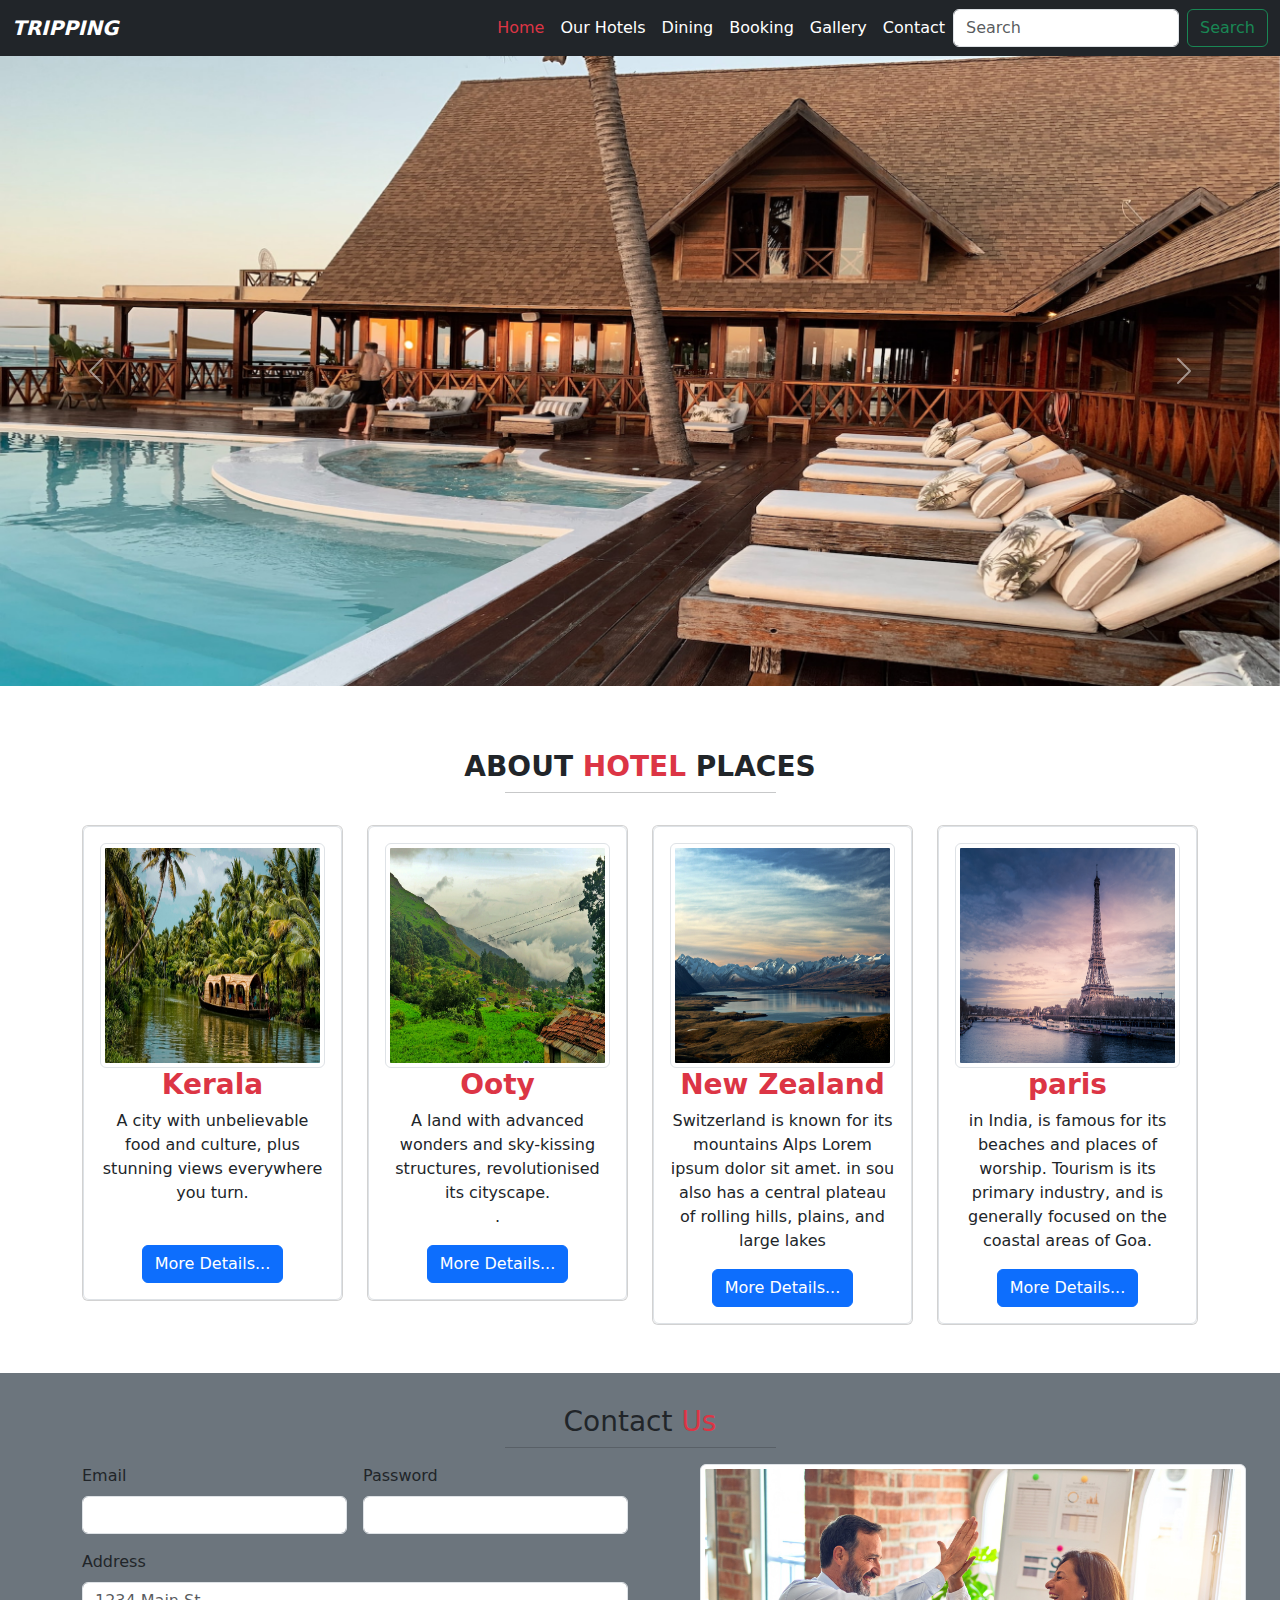
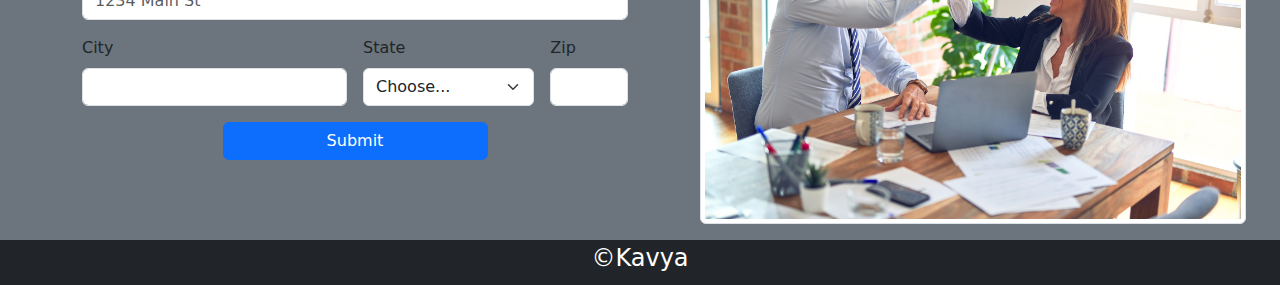
<file: index.html>
<!DOCTYPE html>
<html lang="en">

<head>
  <meta charset="UTF-8">
  <meta name="viewport" content="width=device-width, initial-scale=1.0">
  <title>Tripping Hotel</title>
  <link rel="stylesheet" href="index.css">
  <link rel="stylesheet" href="https://cdn.jsdelivr.net/npm/bootstrap@5.2.3/dist/css/bootstrap.min.css">
  <style>
    .card:hover{
      background-color:blueviolet;
      color:black;
      transform: scale(1.1);
    }
    .nav-item:hover{
      color: red;
    }
  </style>
</head>
<body>
  <nav class="navbar navbar-expand-lg bg-dark sticky-top">
    <div class="container-fluid">
      <a class="navbar-brand fs-0 fw-bold   text-white" href="#"><em>TRIPPING</em></a>
      <button class="navbar-toggler" type="button" data-bs-toggle="collapse" data-bs-target="#navbarTogglerDemo02"
        aria-controls="navbarTogglerDemo02" aria-expanded="false" aria-label="Toggle navigation">
        <span class="navbar-toggler-icon"></span>
      </button>
      <div class="collapse navbar-collapse " id="navbarTogglerDemo02">
        <ul class="navbar-nav ms-auto mb-2 mb-lg-0 fs-6 text-center ">
          <li class="nav-item">
            <a class="nav-link active text-danger " aria-current="page" href="index.html">Home</a>
          </li>
          <li class="nav-item ">
            <a class="nav-link active text-white" href="hotels.html">Our Hotels</a>
          </li>
          <li class="nav-item">
            <a class="nav-link active text-white" href="dining.html">Dining</a>
          </li>
          <li class="nav-item">
            <a class="nav-link active text-white" href="booking.html">Booking</a>
          </li>
          <li class="nav-item">
            <a class="nav-link active text-white" href="gallery.html">Gallery</a>
          </li>
          <li class="nav-item">
            <a class="nav-link active text-white" href="contact.html">Contact</a>
          </li>
        </ul>
        <form class="d-flex" role="search">
          <input class="form-control me-2" type="search" placeholder="Search" aria-label="Search">
          <button class="btn btn-outline-success" type="submit">Search</button>
        </form>
      </div>
    </div>
  </nav>

  <!-- coarosel starts here  -->
  <div id="carouselExampleControls" class="carousel slide" data-bs-ride="carousel">
    <div class="carousel-inner">
      <div class="carousel-item active">
        <img src="./images/cou1.jpg" class="d-block w-100" alt="paris_image" id="img1">
      </div>
      <div class="carousel-item">
        <img src="./images/cou2.jpg" class="d-block w-100" alt="sea_image" id="img1">
      </div>
      <div class="carousel-item">
        <img src="./images/cou3.jpg" class="d-block w-100" alt="wine_image" id="img1">
      </div>
      <div class="carousel-item">
        <img src="./images/cou4.jpg" class="d-block w-100" alt="bed_image" id="img1">
      </div>
    </div>
    <button class="carousel-control-prev" type="button" data-bs-target="#carouselExampleControls" data-bs-slide="prev">
      <span class="carousel-control-prev-icon" aria-hidden="true"></span>
      <span class="visually-hidden">Previous</span>
    </button>
    <button class="carousel-control-next" type="button" data-bs-target="#carouselExampleControls" data-bs-slide="next">
      <span class="carousel-control-next-icon" aria-hidden="true"></span>
      <span class="visually-hidden">Next</span>
    </button>
  </div>

  <section class="services mt-5" id="Services">
    <div class="container">
      <div class="text-center p-3">
        <h3  class="fs-3 fw-bold">
          ABOUT <span class="text-danger">HOTEL</span> PLACES
        </h3>
        <hr class="w-25 m-auto">
      </div>
      <div class="row mt-3">
        <div class="col-sm-12 col-md-3 col-lg-3 col-12">
          <div class="card">
            <div class="card-body text-center img-thumbnail">
              <img src="./images/kerala.jpg" alt="" class="img-fluid img-thumbnail">
              <h5 class="card-title text-danger fs-3 fw-bold">Kerala</h5>
              <p class="card-text">A city with unbelievable food and culture, plus stunning views everywhere you turn.
                <br><br></p>
              <a href="kerala.html" class="btn btn-primary">More Details...</a>
            </div>
          </div>
        </div>
        <div class="col-sm-12 col-md-3 col-lg-3 col-12">
          <div class="card">
            <div class="card-body text-center img-thumbnail">
              <img src="./images/ooty.jpg" alt="" class="img-fluid img-thumbnail">
              <h5 class="card-title text-danger fs-3 fw-bold">Ooty</h5>
              <p class="card-text">A land with advanced wonders and sky-kissing structures, revolutionised its
                cityscape. <br> .</p>
              <a href="Ooty.html" class="btn btn-primary">More Details...</a>
            </div>
          </div>
        </div>
        <div class="col-sm-12 col-md-3 col-lg-3 col-12">
          <div class="card">
            <div class="card-body text-center img-thumbnail">
              <img src="./images/new zealand.jpg" alt="" class="img-fluid img-thumbnail">
              <h5 class="card-title text-danger fs-3 fw-bold">New Zealand</h5>
              <p class="card-text">Switzerland is known for its mountains Alps Lorem ipsum dolor sit amet. in sou also
                has a central plateau of rolling hills, plains, and large lakes</p>
              <a href="Newzealand.html" class="btn btn-primary">More Details...</a>
            </div>
          </div>
        </div>
        <div class="col-sm-12 col-md-3 col-lg-3 col-12">
          <div class="card">
            <div class="card-body text-center img-thumbnail">
              <img src="./images/paris04.jpg" alt="" class="img-fluid img-thumbnail">
              <h5 class="card-title text-danger fs-3 fw-bold">paris</h5>
              <p class="card-text"> in India, is famous for its beaches and places of worship. Tourism is its primary
                industry, and is generally focused on the coastal areas of Goa.</p>
              <a href="Paris.html" class="btn btn-primary">More Details...</a>
            </div>
          </div>
        </div>
      <br> <br> <br>

    </div>
    </div>
<br><br>
  </section>

  <section class="contactus bg-secondary p-3" id="ContactUs">
    <div class="container">
      <div class="text-center p-3">
        <h3>
          Contact <span class="text-danger">Us</span>
        </h3>
        <hr class="w-25 m-auto">
      </div>
      <div class="row">
        <div class="col-sm-12 col-md-6 collg-6 col-12">
          <form class="row g-3">
            <div class="col-md-6">
              <label for="inputEmail4" class="form-label">Email</label>
              <input type="email" class="form-control" id="inputEmail4">
            </div>
            <div class="col-md-6">
              <label for="inputPassword4" class="form-label">Password</label>
              <input type="password" class="form-control" id="inputPassword4">
            </div>
            <div class="col-12">
              <label for="inputAddress" class="form-label">Address</label>
              <input type="text" class="form-control" id="inputAddress" placeholder="1234 Main St">
            </div>

            <div class="col-md-6">
              <label for="inputCity" class="form-label">City</label>
              <input type="text" class="form-control" id="inputCity">
            </div>
            <div class="col-md-4">
              <label for="inputState" class="form-label">State</label>
              <select id="inputState" class="form-select">
                <option selected>Choose...</option>
                <option>...</option>
              </select>
            </div>
            <div class="col-md-2">
              <label for="inputZip" class="form-label">Zip</label>
              <input type="text" class="form-control" id="inputZip">
            </div>

            <div class="d-grid gap-2 col-6 mx-auto">
              <button class="btn btn-primary" type="button">Submit</button>
              <!-- <button class="btn btn-primary" type="button">Button</button> -->
            </div>
          </form>
        </div>
        <div class="col-sm-12 col-md-6 col-lg-6 c0l-12 mx-auto contact-img">
          <img src="./images/cc1.jpg" id="heit" alt="" class="img-fluid img-thumbnail mx-5">
        </div>
      </div>
    </div>

  </section>
  <!-- contact sectioon end  -->
  <div class="container-fluid p-1 bg-dark">
    <h4 class="text-center text-white">&copy;<span class="text-white">Kavya</span></h4>
  </div>
  <script src="https://cdn.jsdelivr.net/npm/bootstrap@5.2.3/dist/js/bootstrap.bundle.min.js"></script>
</body>

</html>
</file>
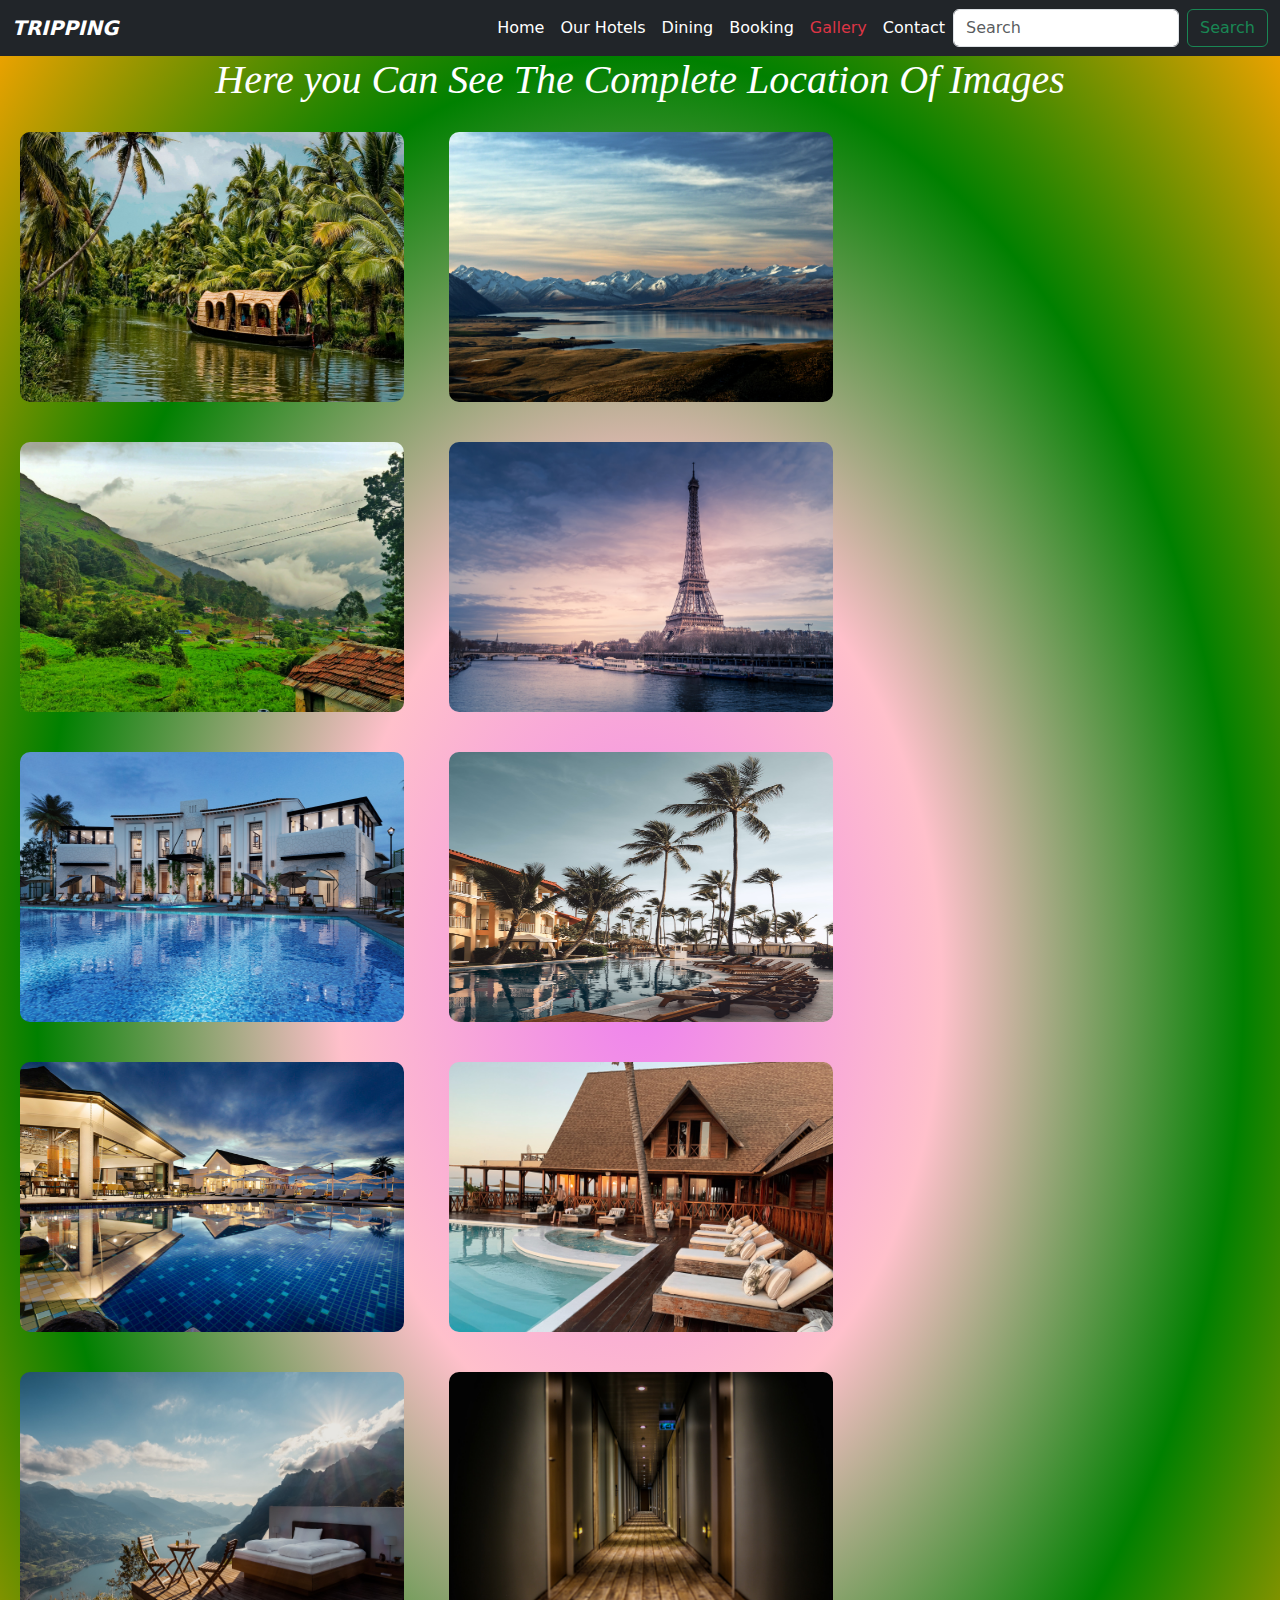
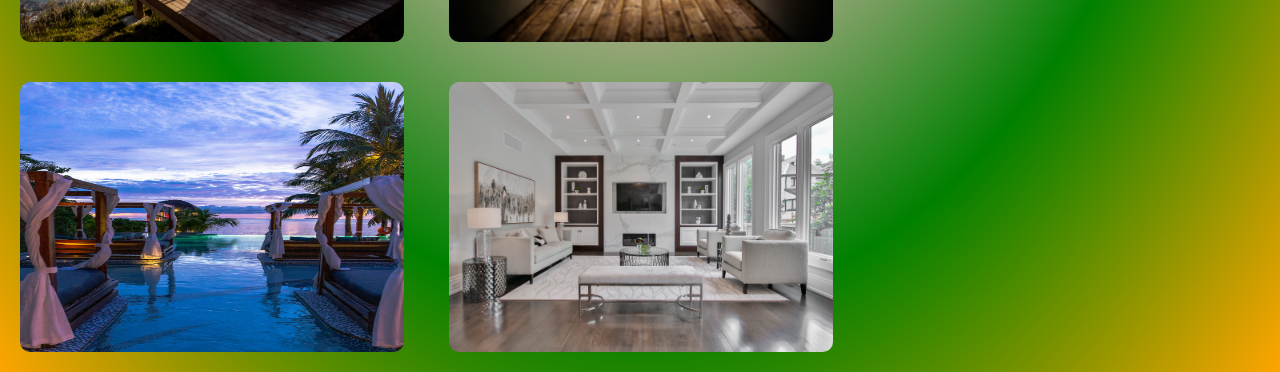
<file: gallery.html>
<!DOCTYPE html>
<html lang="en">
<head>
    <meta charset="UTF-8">
    <meta name="viewport" content="width=device-width, initial-scale=1.0">
    <title>Gallery</title>
    <link rel="stylesheet" href="https://cdn.jsdelivr.net/npm/bootstrap@5.2.3/dist/css/bootstrap.min.css">
<style>
    img{
        height: 30vh;
        width: 30vw;
        margin: 20px;
        border-radius: 10px;
         }
         body{
        /* background: linear-gradient(blue, pink, tomato, aqua);    */
        background: radial-gradient(violet, pink, green,orange);

         }
         h1{
          text-align: center ;
          color: white;
          font-style: italic;
          font-family: 'Times New Roman', Times, serif;
         }
</style>
</head>
<body>
    <nav class="navbar navbar-expand-lg bg-dark sticky-top">
        <div class="container-fluid">
          <a class="navbar-brand fs-0 fw-bold   text-white" href="#"><em>TRIPPING</em></a>
          <button class="navbar-toggler" type="button" data-bs-toggle="collapse" data-bs-target="#navbarTogglerDemo02"
            aria-controls="navbarTogglerDemo02" aria-expanded="false" aria-label="Toggle navigation">
            <span class="navbar-toggler-icon"></span>
          </button>
          <div class="collapse navbar-collapse " id="navbarTogglerDemo02">
            <ul class="navbar-nav ms-auto mb-2 mb-lg-0 fs-6 text-center ">
              <li class="nav-item">
                <a class="nav-link active text-white " aria-current="page" href="index.html">Home</a>
              </li>
              <li class="nav-item ">
                <a class="nav-link active text-white" href="hotels.html">Our Hotels</a>
              </li>
              <li class="nav-item">
                <a class="nav-link active text-white" href="dining.html">Dining</a>
              </li>
              <li class="nav-item">
                <a class="nav-link active text-white" href="booking.html">Booking</a>
              </li>
              <li class="nav-item">
                <a class="nav-link active text-danger" href="gallery.html">Gallery</a>
              </li>
              <li class="nav-item">
                <a class="nav-link active text-white" href="contact.html">Contact</a>
              </li>
            </ul>
            <form class="d-flex" role="search">
              <input class="form-control me-2" type="search" placeholder="Search" aria-label="Search">
              <button class="btn btn-outline-success" type="submit">Search</button>
            </form>
          </div>
        </div>
      </nav>
      <h1>Here you Can See The Complete Location Of Images</h1>

      <img src="./images/kerala.jpg" alt="">
      <img src="./images/new zealand.jpg" alt="">
      <img src="./images/ooty.jpg" alt="">
      <img src="./images/paris04.jpg" alt="">
      <img src="./images/cou2.jpg" alt="">
      <img src="./images/cou3.jpg" alt="">
      <img src="./images/cou4.jpg" alt="">
      <img src="./images/cou1.jpg" alt="">
      <img src="./images/bedd.jpg" alt="">
      <img src="./images/runnyrem-LfqmND-hym8-unsplash.jpg" alt="">
      <img src="./images/saad-khan-425b2PhNuHA-unsplash.jpg" alt="">
      <img src="./images/sidekix-media-WgkA3CSFrjc-unsplash.jpg" alt="">
     


      <script src="https://cdn.jsdelivr.net/npm/bootstrap@5.2.3/dist/js/bootstrap.bundle.min.js"></script>

</body>
</html>
</file>
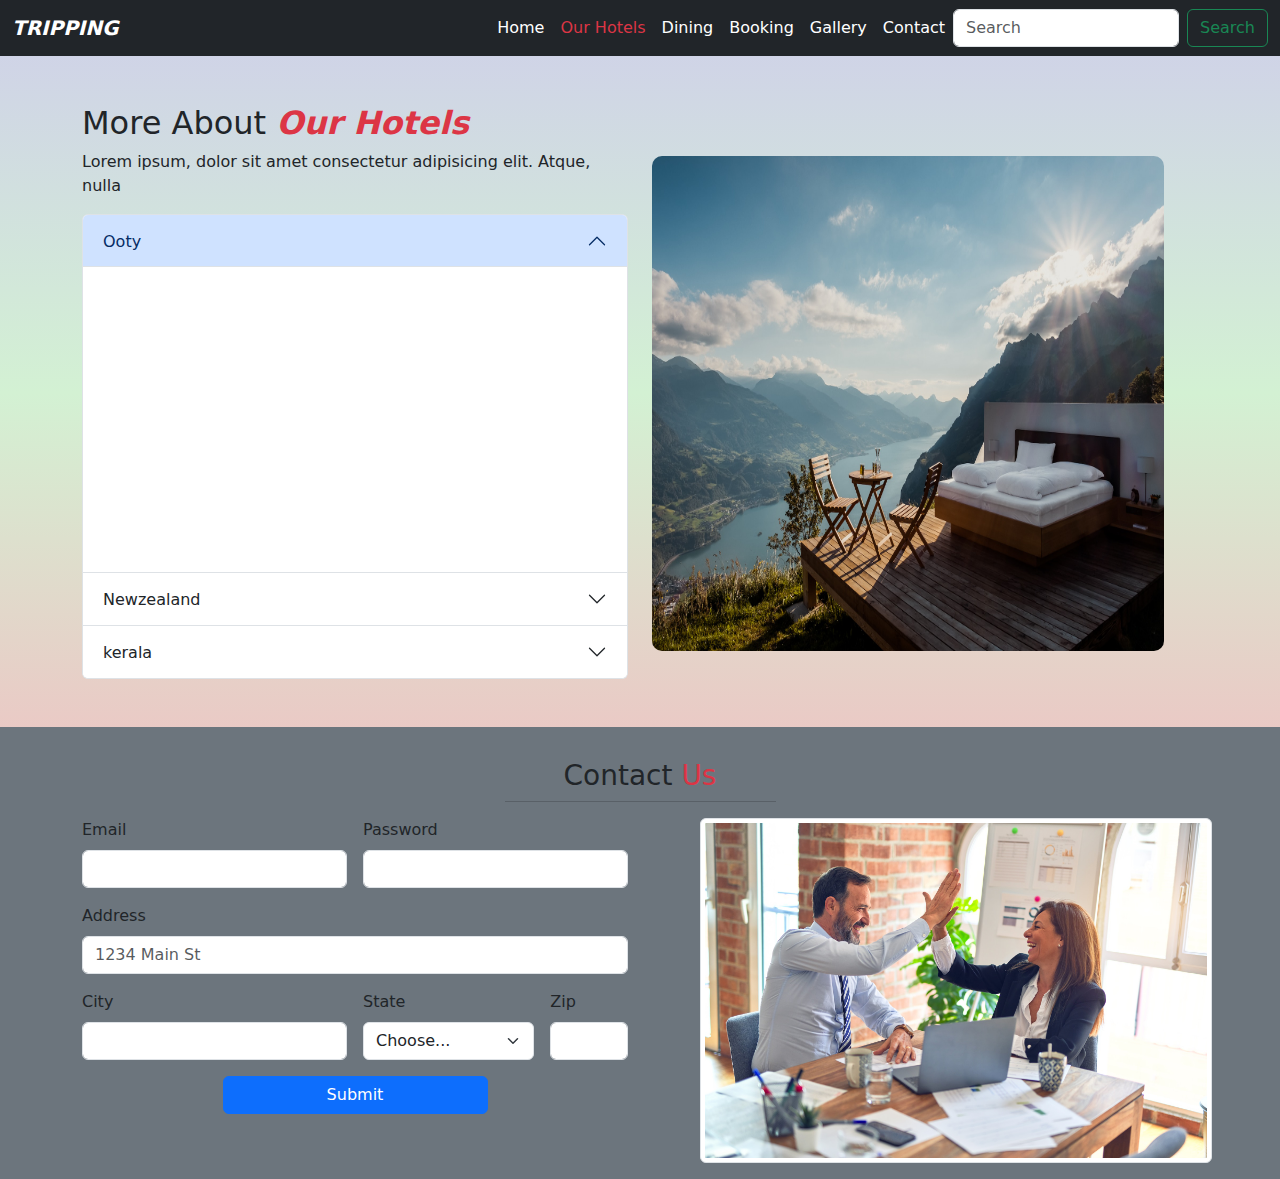
<file: hotels.html>
<!DOCTYPE html>
<html lang="en">
<head>
    <meta charset="UTF-8">
    <meta name="viewport" content="width=device-width, initial-scale=1.0">
    <title>Our Hotels</title>
    <link rel="stylesheet" href="https://cdn.jsdelivr.net/npm/bootstrap@5.2.3/dist/css/bootstrap.min.css">
<style>
    img{
        height: 55vh;
        width: 40vw;
        border-radius: 10px;
    }
    body{
        background: linear-gradient(rgb(207, 207, 234),rgb(211, 241, 211),rgb(238, 195, 195),white);
    }
</style>
</head>
<body>
    <nav class="navbar navbar-expand-lg bg-dark sticky-top">
        <div class="container-fluid">
          <a class="navbar-brand fs-0 fw-bold   text-white" href="#"><em>TRIPPING</em></a>
          <button class="navbar-toggler" type="button" data-bs-toggle="collapse" data-bs-target="#navbarTogglerDemo02"
            aria-controls="navbarTogglerDemo02" aria-expanded="false" aria-label="Toggle navigation">
            <span class="navbar-toggler-icon"></span>
          </button>
          <div class="collapse navbar-collapse " id="navbarTogglerDemo02">
            <ul class="navbar-nav ms-auto mb-2 mb-lg-0 fs-6 text-center ">
              <li class="nav-item">
                <a class="nav-link active text-white " aria-current="page" href="./index.html">Home</a>
              </li>
              <li class="nav-item ">
                <a class="nav-link active text-danger" href="hotels.html">Our Hotels</a>
              </li>
              <li class="nav-item">
                <a class="nav-link active text-white" href="dining.html">Dining</a>
              </li>
              <li class="nav-item">
                <a class="nav-link active text-white" href="booking.html">Booking</a>
              </li>
              <li class="nav-item">
                <a class="nav-link active text-white" href="gallery.html">Gallery</a>
              </li>
              <li class="nav-item">
                <a class="nav-link active text-white" href="contact.html">Contact</a>
              </li>
            </ul>
            <form class="d-flex" role="search">
              <input class="form-control me-2" type="search" placeholder="Search" aria-label="Search">
              <button class="btn btn-outline-success" type="submit">Search</button>
            </form>
          </div>
        </div>
      </nav>
      <br> <br>
    <section class="aboutus" id="AboutUs">
        <div class="container">
          <!-- about header end  -->
          <div class="row">
            <div class="col-sm-12 col-md-6 col-lg-6 col-12">
              <h2>More About <span class="text-danger fst-italic fw-bold">Our Hotels</span></h2>
              <p>Lorem ipsum, dolor sit amet consectetur adipisicing elit. Atque, nulla</p>
                <div class="accordion" id="accordionPanelsStayOpenExample">
                  <div class="accordion-item">
                    <h2 class="accordion-header" id="panelsStayOpen-headingOne">
                      <button class="accordion-button" type="button" data-bs-toggle="collapse" data-bs-target="#panelsStayOpen-collapseOne" aria-expanded="true" aria-controls="panelsStayOpen-collapseOne">
                        Ooty
                      </button>
                    </h2>
                    <div id="panelsStayOpen-collapseOne" class="accordion-collapse collapse show" aria-labelledby="panelsStayOpen-headingOne">
                      <div class="accordion-body">
                       <p>
                        <iframe src="https://www.google.com/maps/d/embed?mid=1i4RfJRozIL3Kw5hA5ri_dhZJ3OA&hl=en_US&ehbc=2E312F" width="600" height="250"></iframe> </p>
      
      
                      </div>
                    </div>
                  </div>
                  <div class="accordion-item">
                    <h2 class="accordion-header" id="panelsStayOpen-headingTwo">
                      <button class="accordion-button collapsed" type="button" data-bs-toggle="collapse" data-bs-target="#panelsStayOpen-collapseTwo" aria-expanded="false" aria-controls="panelsStayOpen-collapseTwo">
                       Newzealand
                      </button>
                    </h2>
                    <div id="panelsStayOpen-collapseTwo" class="accordion-collapse collapse" aria-labelledby="panelsStayOpen-headingTwo">
                      <div class="accordion-body">
                      <p><iframe src="https://www.google.com/maps/embed?pb=!1m18!1m12!1m3!1d3645468.8970173486!2d74.57920983233667!3d13.774051703890832!2m3!1f0!2f0!3f0!3m2!1i1024!2i768!4f13.1!3m3!1m2!1s0x3bbfba106336b741%3A0xeaf887ff62f34092!2sGoa!5e0!3m2!1sen!2sin!4v1694957337736!5m2!1sen!2sin" width="600" height="250" style="border:0;" allowfullscreen="" loading="lazy" referrerpolicy="no-referrer-when-downgrade"></iframe>Click me to see the location of goa</p>
                         <!-- It is hidden by default, until the collapse plugin adds the appropriate classes that we use to style each element. These classes control the overall appearance, as well as the showing and hiding via CSS transitions. You can modify any of this with custom CSS or overriding our default variables. It's also worth noting that just about any HTML can go within the <code>.accordion-body</code>, though the transition does limit overflow. -->
                      </div>
                    </div>
                  </div>
                  <div class="accordion-item">
                    <h2 class="accordion-header" id="panelsStayOpen-headingThree">
                      <button class="accordion-button collapsed" type="button" data-bs-toggle="collapse" data-bs-target="#panelsStayOpen-collapseThree" aria-expanded="false" aria-controls="panelsStayOpen-collapseThree">
                      kerala
                      </button>
                    </h2>
                    <div id="panelsStayOpen-collapseThree" class="accordion-collapse collapse" aria-labelledby="panelsStayOpen-headingThree">
                      <div class="accordion-body">
                        <iframe src="https://www.google.com/maps/d/embed?mid=1i4RfJRozIL3Kw5hA5ri_dhZJ3OA&hl=en_US&ehbc=2E312F" width="640" height="480"></iframe></div>
                    </div>
                  </div>
                </div>
              </div> 
            <div class="col-sm-12 col-md-6 col-lg-6 col-12 m-auto pt-sm-4">
                <img src="./images/bedd.jpg" alt="">
            </div>
      
          </div>
        </div>
      
      </section>
      <br><br>


      <section class="contactus bg-secondary p-3" id="ContactUs">
        <div class="container">
          <div class="text-center p-3">
            <h3>
              Contact <span class="text-danger">Us</span>
            </h3>
            <hr class="w-25 m-auto">
          </div>
          <div class="row">
            <div class="col-sm-12 col-md-6 collg-6 col-12">
              <form class="row g-3">
                <div class="col-md-6">
                  <label for="inputEmail4" class="form-label">Email</label>
                  <input type="email" class="form-control" id="inputEmail4">
                </div>
                <div class="col-md-6">
                  <label for="inputPassword4" class="form-label">Password</label>
                  <input type="password" class="form-control" id="inputPassword4">
                </div>
                <div class="col-12">
                  <label for="inputAddress" class="form-label">Address</label>
                  <input type="text" class="form-control" id="inputAddress" placeholder="1234 Main St">
                </div>
    
                <div class="col-md-6">
                  <label for="inputCity" class="form-label">City</label>
                  <input type="text" class="form-control" id="inputCity">
                </div>
                <div class="col-md-4">
                  <label for="inputState" class="form-label">State</label>
                  <select id="inputState" class="form-select">
                    <option selected>Choose...</option>
                    <option>...</option>
                  </select>
                </div>
                <div class="col-md-2">
                  <label for="inputZip" class="form-label">Zip</label>
                  <input type="text" class="form-control" id="inputZip">
                </div>
    
                <div class="d-grid gap-2 col-6 mx-auto">
                  <button class="btn btn-primary" type="button">Submit</button>
                  <!-- <button class="btn btn-primary" type="button">Button</button> -->
                </div>
              </form>
            </div>
            <div class="col-sm-12 col-md-6 col-lg-6 c0l-12 mx-auto contact-img">
              <img src="./images/cc1.jpg" id="heit" alt="" class="img-fluid img-thumbnail mx-5">
            </div>
          </div>
        </div>
    
      </section>
      <script src="https://cdn.jsdelivr.net/npm/bootstrap@5.2.3/dist/js/bootstrap.bundle.min.js"></script>

</body>
</html>
</file>
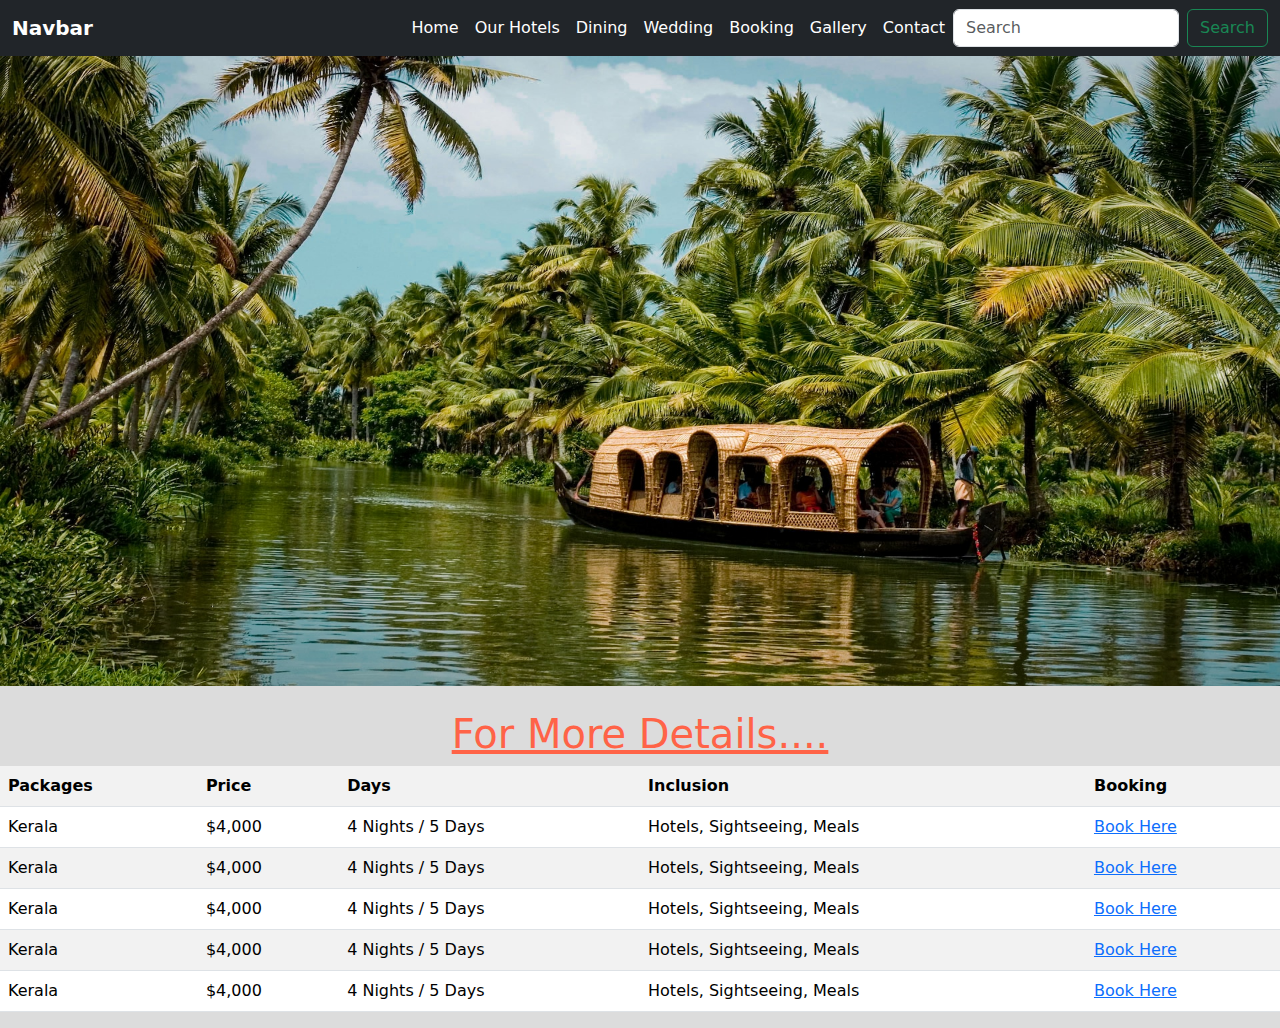
<file: kerala.html>
<!DOCTYPE html>
<html lang="en">
<head>
    <meta charset="UTF-8">
    <meta name="viewport" content="width=device-width, initial-scale=1.0">
    <title>Paris</title>
    <link rel="stylesheet" href="https://cdn.jsdelivr.net/npm/bootstrap@5.2.3/dist/css/bootstrap.min.css">
    <style>
        body{
            background-color: gainsboro;
        }
        img{
            height: 70vh;
            width: 100%;
        }
        td, th{
            padding: 10px;
        }
        h1{
            text-align: center;
            color: tomato;
            text-decoration: underline;
        }
    </style>
</head>
<body>
    <nav class="navbar navbar-expand-lg bg-dark sticky-top">
        <div class="container-fluid">
          <a class="navbar-brand fs-0 fw-bold   text-white" href="#">Navbar</a>
          <button class="navbar-toggler" type="button" data-bs-toggle="collapse" data-bs-target="#navbarTogglerDemo02"
            aria-controls="navbarTogglerDemo02" aria-expanded="false" aria-label="Toggle navigation">
            <span class="navbar-toggler-icon"></span>
          </button>
          <div class="collapse navbar-collapse " id="navbarTogglerDemo02">
            <ul class="navbar-nav ms-auto mb-2 mb-lg-0 fs-6 text-center ">
              <li class="nav-item">
                <a class="nav-link active text-white " aria-current="page" href="#">Home</a>
              </li>
              <li class="nav-item ">
                <a class="nav-link active text-white" href="#">Our Hotels</a>
              </li>
              <li class="nav-item">
                <a class="nav-link active text-white">Dining</a>
              </li>
              <li class="nav-item">
                <a class="nav-link active text-white" href="#">Wedding</a>
              </li>
              <li class="nav-item">
                <a class="nav-link active text-white">Booking</a>
              </li>
              <li class="nav-item">
                <a class="nav-link active text-white" href="#">Gallery</a>
              </li>
              <li class="nav-item">
                <a class="nav-link active text-white">Contact</a>
              </li>
            </ul>
            <form class="d-flex" role="search">
              <input class="form-control me-2" type="search" placeholder="Search" aria-label="Search">
              <button class="btn btn-outline-success" type="submit">Search</button>
            </form>
          </div>
        </div>
      </nav>
    
  <img src="./images/kerala.jpg" alt=""><br><br>
  <h1>For More Details....</h1>
  <table class="table table-striped">
    <tr>
        <th>Packages</th>
        <th>Price</th>
        <th>Days</th>
        <th>Inclusion</th>
        <th>Booking</th>
    </tr>
    <tr>
        <td>Kerala</td>
        <td>&dollar;4,000</td>
        <td>4 Nights / 5 Days</td>
        <td>Hotels, Sightseeing, Meals</td>
        <td><a href="Book Here">Book Here</a></td>
    </tr>
    <tr>
        <td>Kerala</td>
        <td>&dollar;4,000</td>
        <td>4 Nights / 5 Days</td>
        <td>Hotels, Sightseeing, Meals</td>
        <td><a href="Book Here">Book Here</a></td>

    </tr>
    <tr>
        <td>Kerala</td>
        <td>&dollar;4,000</td>
        <td>4 Nights / 5 Days</td>
        <td>Hotels, Sightseeing, Meals</td>
        <td><a href="Book Here">Book Here</a></td>

    </tr>
    <tr>
        <td>Kerala</td>
        <td>&dollar;4,000</td>
        <td>4 Nights / 5 Days</td>
        <td>Hotels, Sightseeing, Meals</td>
        <td><a href="Book Here">Book Here</a></td>

    </tr>
    <tr>
        <td>Kerala</td>
        <td>&dollar;4,000</td>
        <td>4 Nights / 5 Days</td>
        <td>Hotels, Sightseeing, Meals</td>
        <td><a href="Book Here">Book Here</a></td>

    </tr>
  </table>
    


      <script src="https://cdn.jsdelivr.net/npm/bootstrap@5.2.3/dist/js/bootstrap.bundle.min.js"></script>

</body>
</html>
</file>
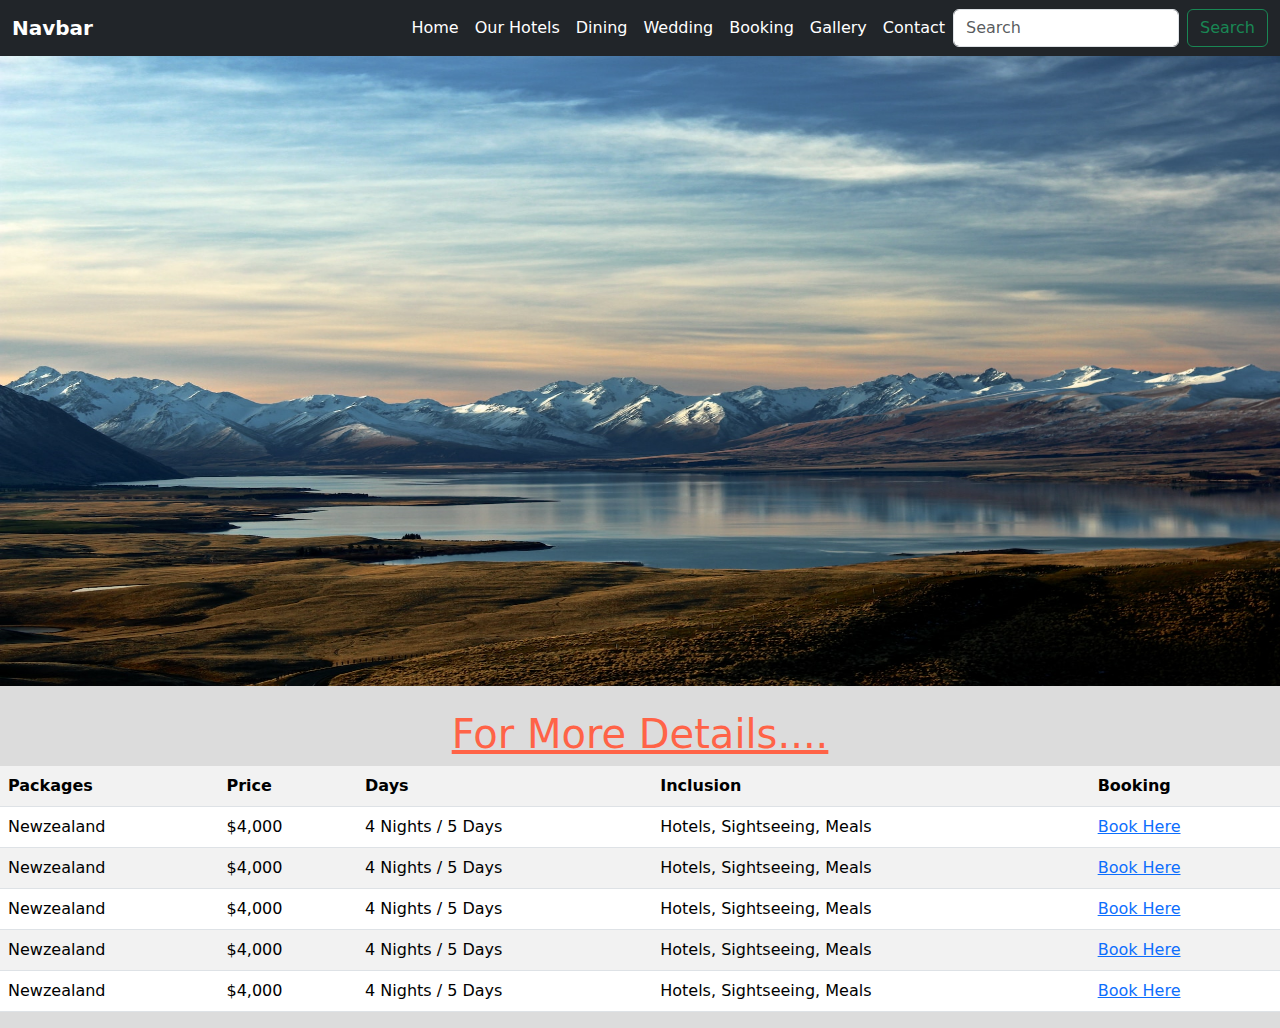
<file: Newzealand.html>
<!DOCTYPE html>
<html lang="en">
<head>
    <meta charset="UTF-8">
    <meta name="viewport" content="width=device-width, initial-scale=1.0">
    <title>Goa</title>
    <link rel="stylesheet" href="https://cdn.jsdelivr.net/npm/bootstrap@5.2.3/dist/css/bootstrap.min.css">
    <style>
         body{
            background-color: gainsboro;
        }
        img{
            height: 70vh;
            width: 100%;
        }
        td, th{
            padding: 10px;
        }
        h1{
            text-align: center;
            color: tomato;
            text-decoration: underline;
        }
    </style>
</head>
<body>
    <nav class="navbar navbar-expand-lg bg-dark">
        <div class="container-fluid">
          <a class="navbar-brand fs-0 fw-bold   text-white" href="#">Navbar</a>
          <button class="navbar-toggler" type="button" data-bs-toggle="collapse" data-bs-target="#navbarTogglerDemo02"
            aria-controls="navbarTogglerDemo02" aria-expanded="false" aria-label="Toggle navigation">
            <span class="navbar-toggler-icon"></span>
          </button>
          <div class="collapse navbar-collapse " id="navbarTogglerDemo02">
            <ul class="navbar-nav ms-auto mb-2 mb-lg-0 fs-6 text-center ">
              <li class="nav-item">
                <a class="nav-link active text-white " aria-current="page" href="#">Home</a>
              </li>
              <li class="nav-item ">
                <a class="nav-link active text-white" href="#">Our Hotels</a>
              </li>
              <li class="nav-item">
                <a class="nav-link active text-white">Dining</a>
              </li>
              <li class="nav-item">
                <a class="nav-link active text-white" href="#">Wedding</a>
              </li>
              <li class="nav-item">
                <a class="nav-link active text-white">Booking</a>
              </li>
              <li class="nav-item">
                <a class="nav-link active text-white" href="#">Gallery</a>
              </li>
              <li class="nav-item">
                <a class="nav-link active text-white">Contact</a>
              </li>
            </ul>
            <form class="d-flex" role="search">
              <input class="form-control me-2" type="search" placeholder="Search" aria-label="Search">
              <button class="btn btn-outline-success" type="submit">Search</button>
            </form>
          </div>
        </div>
      </nav>
    

      <img src="./images/new zealand.jpg" alt=""><br><br>
      <h1>For More Details....</h1>
      <table class="table table-striped">
        <tr>
            <th>Packages</th>
            <th>Price</th>
            <th>Days</th>
            <th>Inclusion</th>
            <th>Booking</th>
        </tr>
        <tr>
            <td>Newzealand</td>
            <td>&dollar;4,000</td>
            <td>4 Nights / 5 Days</td>
            <td>Hotels, Sightseeing, Meals</td>
            <td><a href="Book Here">Book Here</a></td>
        </tr>
        <tr>
            <td>Newzealand</td>
            <td>&dollar;4,000</td>
            <td>4 Nights / 5 Days</td>
            <td>Hotels, Sightseeing, Meals</td>
            <td><a href="Book Here">Book Here</a></td>
    
        </tr>
        <tr>
            <td>Newzealand</td>
            <td>&dollar;4,000</td>
            <td>4 Nights / 5 Days</td>
            <td>Hotels, Sightseeing, Meals</td>
            <td><a href="Book Here">Book Here</a></td>
    
        </tr>
        <tr>
            <td>Newzealand</td>
            <td>&dollar;4,000</td>
            <td>4 Nights / 5 Days</td>
            <td>Hotels, Sightseeing, Meals</td>
            <td><a href="Book Here">Book Here</a></td>
    
        </tr>
        <tr>
            <td>Newzealand</td>
            <td>&dollar;4,000</td>
            <td>4 Nights / 5 Days</td>
            <td>Hotels, Sightseeing, Meals</td>
            <td><a href="Book Here">Book Here</a></td>
    
        </tr>
      </table>


      <script src="https://cdn.jsdelivr.net/npm/bootstrap@5.2.3/dist/js/bootstrap.bundle.min.js"></script>

</body>
</html>
</file>
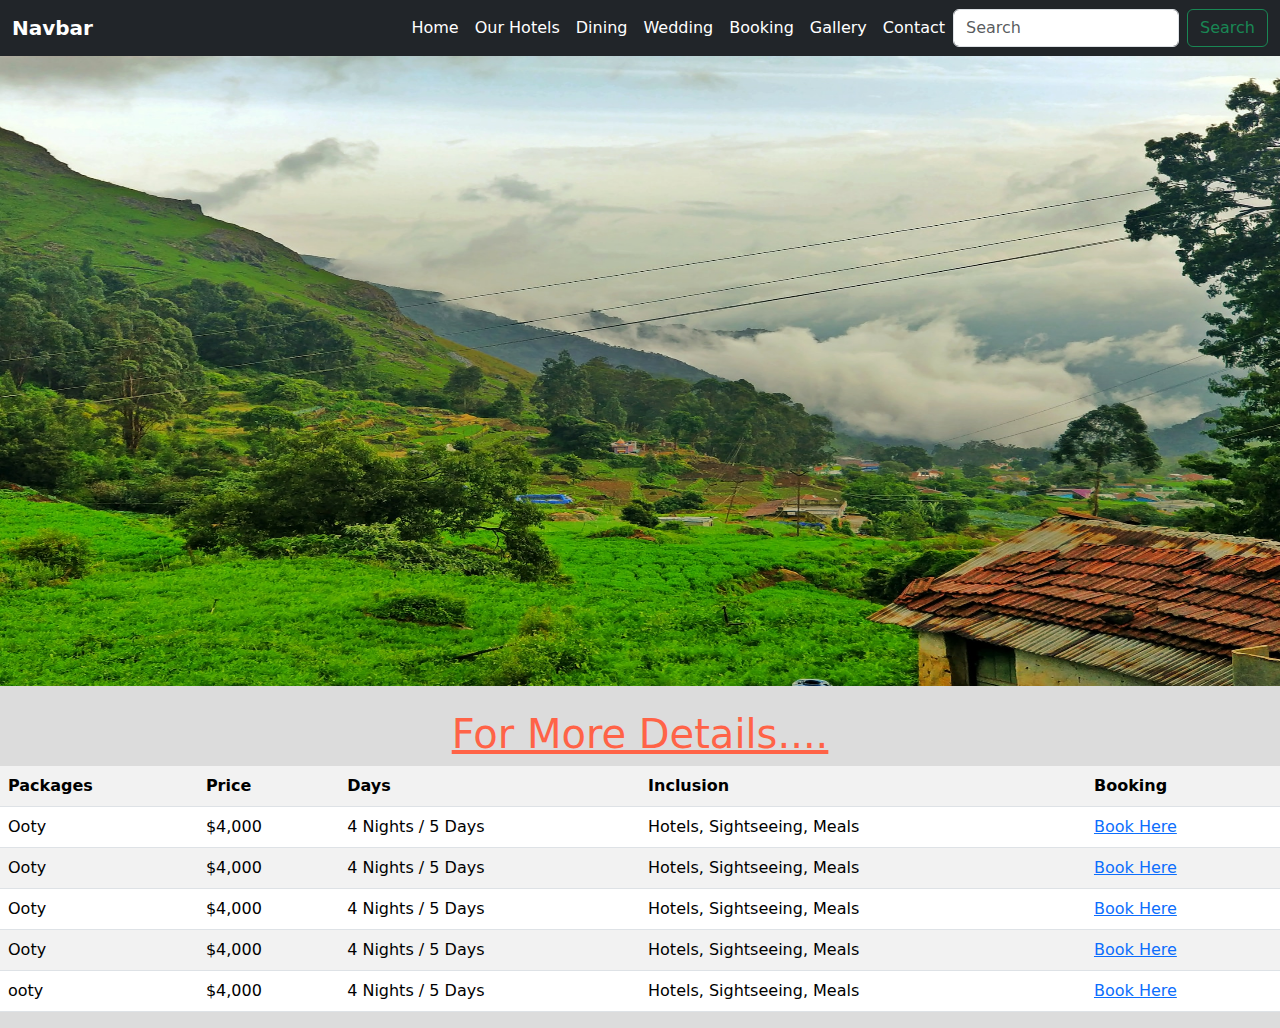
<file: Ooty.html>
<!DOCTYPE html>
<html lang="en">
<head>
    <meta charset="UTF-8">
    <meta name="viewport" content="width=device-width, initial-scale=1.0">
    <title>Paris</title>
    <link rel="stylesheet" href="https://cdn.jsdelivr.net/npm/bootstrap@5.2.3/dist/css/bootstrap.min.css">
    <style>
        body{
            background-color: gainsboro;
        }
        img{
            height: 70vh;
            width: 100%;
        }
        td, th{
            padding: 10px;
        }
        h1{
            text-align: center;
            color: tomato;
            text-decoration: underline;
        }
    </style>
</head>
<body>
    <nav class="navbar navbar-expand-lg bg-dark sticky-top">
        <div class="container-fluid">
          <a class="navbar-brand fs-0 fw-bold   text-white" href="#">Navbar</a>
          <button class="navbar-toggler" type="button" data-bs-toggle="collapse" data-bs-target="#navbarTogglerDemo02"
            aria-controls="navbarTogglerDemo02" aria-expanded="false" aria-label="Toggle navigation">
            <span class="navbar-toggler-icon"></span>
          </button>
          <div class="collapse navbar-collapse " id="navbarTogglerDemo02">
            <ul class="navbar-nav ms-auto mb-2 mb-lg-0 fs-6 text-center ">
              <li class="nav-item">
                <a class="nav-link active text-white " aria-current="page" href="#">Home</a>
              </li>
              <li class="nav-item ">
                <a class="nav-link active text-white" href="#">Our Hotels</a>
              </li>
              <li class="nav-item">
                <a class="nav-link active text-white">Dining</a>
              </li>
              <li class="nav-item">
                <a class="nav-link active text-white" href="#">Wedding</a>
              </li>
              <li class="nav-item">
                <a class="nav-link active text-white">Booking</a>
              </li>
              <li class="nav-item">
                <a class="nav-link active text-white" href="#">Gallery</a>
              </li>
              <li class="nav-item">
                <a class="nav-link active text-white">Contact</a>
              </li>
            </ul>
            <form class="d-flex" role="search">
              <input class="form-control me-2" type="search" placeholder="Search" aria-label="Search">
              <button class="btn btn-outline-success" type="submit">Search</button>
            </form>
          </div>
        </div>
      </nav>
    
  <img src="./images/ooty.jpg" alt=""><br><br>
  <h1>For More Details....</h1>
  <table class="table table-striped">
    <tr>
        <th>Packages</th>
        <th>Price</th>
        <th>Days</th>
        <th>Inclusion</th>
        <th>Booking</th>
    </tr>
    <tr>
        <td>Ooty</td>
        <td>&dollar;4,000</td>
        <td>4 Nights / 5 Days</td>
        <td>Hotels, Sightseeing, Meals</td>
        <td><a href="Book Here">Book Here</a></td>
    </tr>
    <tr>
        <td>Ooty</td>
        <td>&dollar;4,000</td>
        <td>4 Nights / 5 Days</td>
        <td>Hotels, Sightseeing, Meals</td>
        <td><a href="Book Here">Book Here</a></td>

    </tr>
    <tr>
        <td>Ooty</td>
        <td>&dollar;4,000</td>
        <td>4 Nights / 5 Days</td>
        <td>Hotels, Sightseeing, Meals</td>
        <td><a href="Book Here">Book Here</a></td>

    </tr>
    <tr>
        <td>Ooty</td>
        <td>&dollar;4,000</td>
        <td>4 Nights / 5 Days</td>
        <td>Hotels, Sightseeing, Meals</td>
        <td><a href="Book Here">Book Here</a></td>

    </tr>
    <tr>
        <td>ooty</td>
        <td>&dollar;4,000</td>
        <td>4 Nights / 5 Days</td>
        <td>Hotels, Sightseeing, Meals</td>
        <td><a href="Book Here">Book Here</a></td>

    </tr>
  </table>
      <script src="https://cdn.jsdelivr.net/npm/bootstrap@5.2.3/dist/js/bootstrap.bundle.min.js"></script>

</body>
</html>
</file>
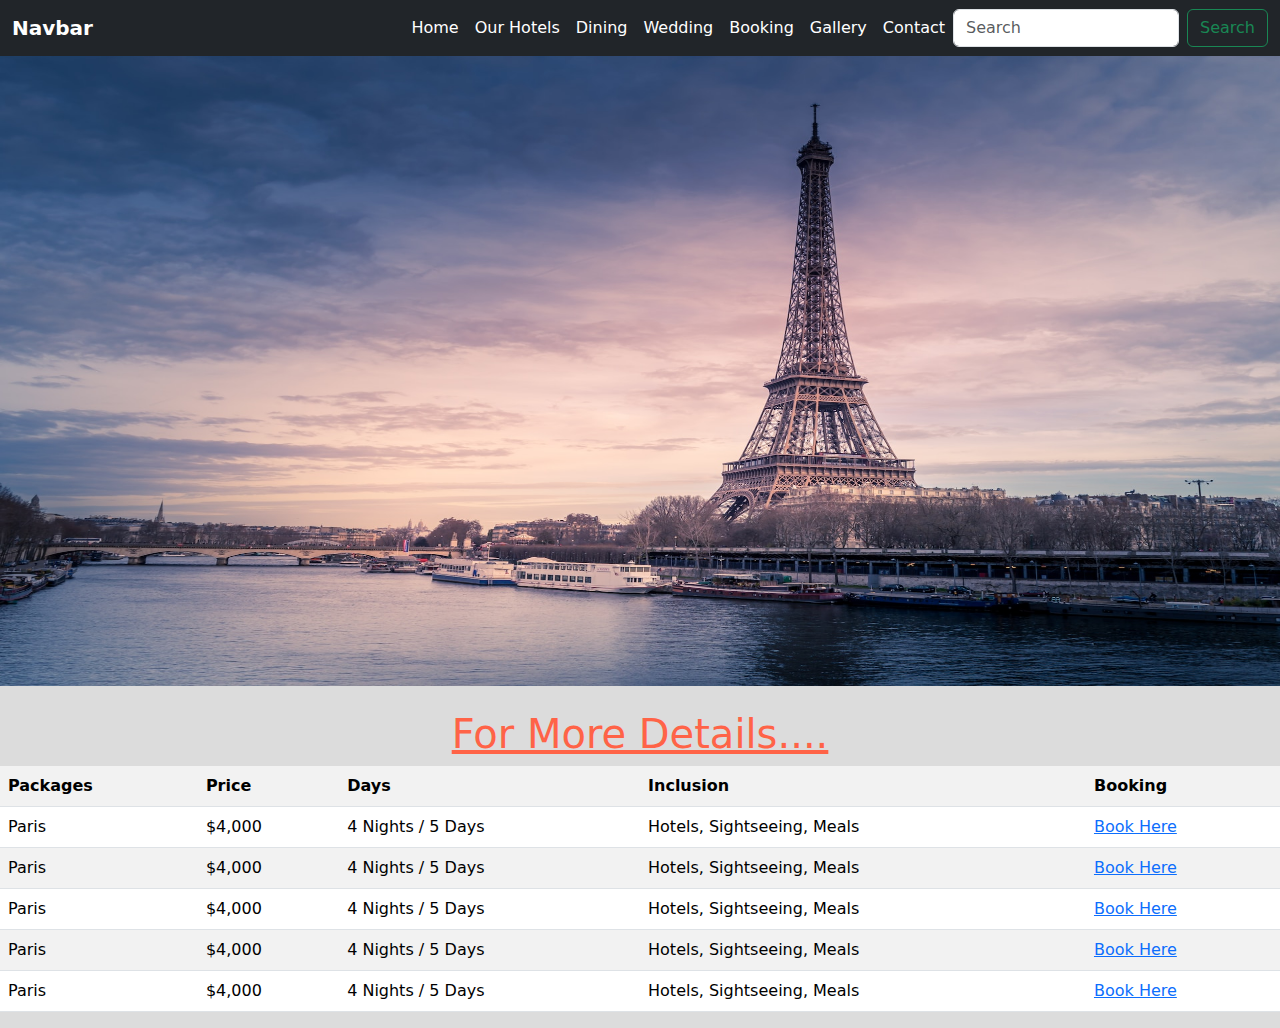
<file: paris.html>
<!DOCTYPE html>
<html lang="en">
<head>
    <meta charset="UTF-8">
    <meta name="viewport" content="width=device-width, initial-scale=1.0">
    <title>Paris</title>
    <link rel="stylesheet" href="https://cdn.jsdelivr.net/npm/bootstrap@5.2.3/dist/css/bootstrap.min.css">
    <style>
        body{
            background-color: gainsboro;
        }
        img{
            height: 70vh;
            width: 100%;
        }
        td, th{
            padding: 10px;
        }
        h1{
            text-align: center;
            color: tomato;
            text-decoration: underline;
        }
    </style>
</head>
<body>
    <nav class="navbar navbar-expand-lg bg-dark sticky-top">
        <div class="container-fluid">
          <a class="navbar-brand fs-0 fw-bold   text-white" href="#">Navbar</a>
          <button class="navbar-toggler" type="button" data-bs-toggle="collapse" data-bs-target="#navbarTogglerDemo02"
            aria-controls="navbarTogglerDemo02" aria-expanded="false" aria-label="Toggle navigation">
            <span class="navbar-toggler-icon"></span>
          </button>
          <div class="collapse navbar-collapse " id="navbarTogglerDemo02">
            <ul class="navbar-nav ms-auto mb-2 mb-lg-0 fs-6 text-center ">
              <li class="nav-item">
                <a class="nav-link active text-white " aria-current="page" href="#">Home</a>
              </li>
              <li class="nav-item ">
                <a class="nav-link active text-white" href="#">Our Hotels</a>
              </li>
              <li class="nav-item">
                <a class="nav-link active text-white">Dining</a>
              </li>
              <li class="nav-item">
                <a class="nav-link active text-white" href="#">Wedding</a>
              </li>
              <li class="nav-item">
                <a class="nav-link active text-white">Booking</a>
              </li>
              <li class="nav-item">
                <a class="nav-link active text-white" href="#">Gallery</a>
              </li>
              <li class="nav-item">
                <a class="nav-link active text-white">Contact</a>
              </li>
            </ul>
            <form class="d-flex" role="search">
              <input class="form-control me-2" type="search" placeholder="Search" aria-label="Search">
              <button class="btn btn-outline-success" type="submit">Search</button>
            </form>
          </div>
        </div>
      </nav>
    
  <img src="./images/paris04.jpg" alt=""><br><br>
  <h1>For More Details....</h1>
  <table class="table table-striped">
    <tr>
        <th>Packages</th>
        <th>Price</th>
        <th>Days</th>
        <th>Inclusion</th>
        <th>Booking</th>
    </tr>
    <tr>
        <td>Paris</td>
        <td>&dollar;4,000</td>
        <td>4 Nights / 5 Days</td>
        <td>Hotels, Sightseeing, Meals</td>
        <td><a href="Book Here">Book Here</a></td>
    </tr>
    <tr>
        <td>Paris</td>
        <td>&dollar;4,000</td>
        <td>4 Nights / 5 Days</td>
        <td>Hotels, Sightseeing, Meals</td>
        <td><a href="Book Here">Book Here</a></td>

    </tr>
    <tr>
        <td>Paris</td>
        <td>&dollar;4,000</td>
        <td>4 Nights / 5 Days</td>
        <td>Hotels, Sightseeing, Meals</td>
        <td><a href="Book Here">Book Here</a></td>

    </tr>
    <tr>
        <td>Paris</td>
        <td>&dollar;4,000</td>
        <td>4 Nights / 5 Days</td>
        <td>Hotels, Sightseeing, Meals</td>
        <td><a href="Book Here">Book Here</a></td>

    </tr>
    <tr>
        <td>Paris</td>
        <td>&dollar;4,000</td>
        <td>4 Nights / 5 Days</td>
        <td>Hotels, Sightseeing, Meals</td>
        <td><a href="Book Here">Book Here</a></td>

    </tr>
  </table>
    


      <script src="https://cdn.jsdelivr.net/npm/bootstrap@5.2.3/dist/js/bootstrap.bundle.min.js"></script>

</body>
</html>
</file>
<file: index.css>
#img1{
    height: 70vh !important;
}
img{
    /* height: 20vh; */
    height: 25vh !important;
    width: 50vw;
}
#heit{
    height: 40vh !important;
}
a:hover{
    color: blue;
}
</file>
